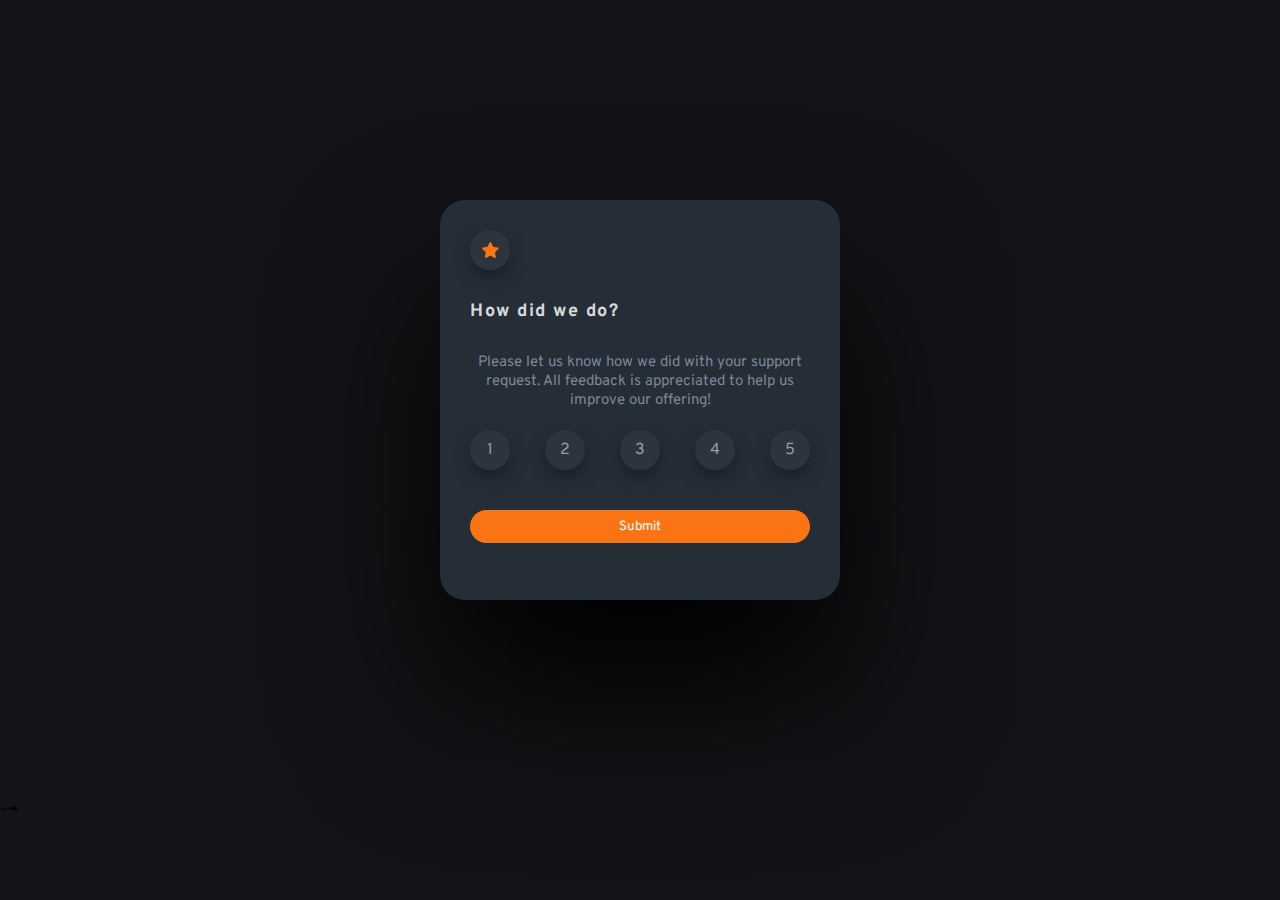
<file: index.html>
<!DOCTYPE html>
<html lang="en">
  <head>
    <meta charset="UTF-8" />
    <meta name="viewport" content="width=device-width, initial-scale=1.0" />
    <!-- displays site properly based on user's device -->
    <link rel="stylesheet" href="style.css" />
    <link
      rel="icon"
      type="image/png"
      sizes="32x32"
      href="./images/favicon-32x32.png"
    />
    <link rel="preconnect" href="https://fonts.googleapis.com" />
    <link rel="preconnect" href="https://fonts.gstatic.com" crossorigin />
    <link
      href="https://fonts.googleapis.com/css2?family=Overpass:wght@400;700&display=swap"
      rel="stylesheet"
    />
    <title>Frontend Mentor | Interactive rating component</title>
  </head>
  <body>
    <section>
      <!-- Rating state start -->
      <div class="review-card">
        <div class="inner-card">
          <!-- rating star  -->
          <div id="star" class="star-circle">
            <svg width="17" height="16" xmlns="http://www.w3.org/2000/svg">
              <path
                d="m9.067.43 1.99 4.031c.112.228.33.386.58.422l4.45.647a.772.772 0 0 1 .427 1.316l-3.22 3.138a.773.773 0 0 0-.222.683l.76 4.431a.772.772 0 0 1-1.12.813l-3.98-2.092a.773.773 0 0 0-.718 0l-3.98 2.092a.772.772 0 0 1-1.119-.813l.76-4.431a.77.77 0 0 0-.222-.683L.233 6.846A.772.772 0 0 1 .661 5.53l4.449-.647a.772.772 0 0 0 .58-.422L7.68.43a.774.774 0 0 1 1.387 0Z"
                fill="#FC7614"
              />
            </svg>
          </div>
          <p class="header">How did we do?</p>
          <p id="content">
            Please let us know how we did with your support request. All
            feedback is appreciated to help us improve our offering!
          </p>
          <div class="rating-option">
            <div class="circle">1</div>
            <div class="circle">2</div>
            <div class="circle">3</div>
            <div class="circle">4</div>
            <div class="circle">5</div>
          </div>
          <div class="submit-button"><button type="button">Submit</button></div>
        </div>
      </div>
      <!-- Rating state end -->

      <!-- Thank you state start -->
      <!-- <div class="thanks-card">
        <div class="inner-card"> -->
      <!-- thank you image start -->
      <!-- <img
            class="thanks-pic"
            src="./images/illustration-thank-you.svg"
            alt="thank-pic"
          />
          <div class="selected-option">
            You selected
            <span id="selected-rating">0</span> -->
      -->
      <!-- Add rating here
      <!-- out of 5
          </div>
          <p id="thanks-header">Thank you!</p>
          <p>
            We appreciate you taking the time to give a rating. If you ever need
            more support, don't hesitate to get in touch!
          </p>
        </div>
      </div> -->
    </section>
    <!-- Thank you state end -->

    <!-- <div class="attribution">
      Challenge by
      <a href="https://www.frontendmentor.io?ref=challenge" target="_blank"
        >Frontend Mentor</a
      >. Coded by <a href="https://linktr.ee/Chandan93">Chandan Keshari</a>.
    </div> -->
    <script src="script.js"></script>
  </body>
</html>
</file>
<file: style.css>
body{
    margin:0;
    padding:0;
    background: hsl(216, 12%, 8%);
    font-family: 'Overpass', sans-serif;
}

.review-card{
    /* display:none; */
    margin:200px auto;
    width:400px;
    height:400px;
    background-color:  hsl(213, 19%, 18%);
    border-radius: 25px;
    box-shadow: 0px 90px 160px 0 hsl(0, 0%, 0%) ;
}
.inner-card{
    padding:30px;
    
}
.star-circle,.circle{
    width:40px;
    height:40px;
    background-color:rgba(45, 53, 63, 0.867);
    border-radius: 50%;
    color:hsl(217, 12%, 63%);
    display:flex;
    flex-direction: row;
    justify-content: center;
    align-items: center;    
    box-shadow: 0 8px 16px 0 hsl(214, 21%, 13%);
}

.header{
    font-size: large;
    font-weight: 700;
    color:rgba(255, 255, 255, 0.838);
    letter-spacing: 1.5px;
    margin:30px 0px;
}
#content{
    margin:20px 0;
    font-size: 15px;
    text-align: center;
    color:hsl(216, 12%, 54%);
}
.rating-option{
    margin:10px 0;
    cursor: pointer;
    display: flex;
    flex-direction: row;
    justify-content: space-between;
}
.submit-button{
    text-align: center;
    margin:40px 0 0;
}
button{
    width:100%;
    border:none;
    cursor: pointer;
    color: white;
    font-family: 'Overpass', sans-serif;
    outline: none;
    border-radius: 20px;
    padding:8px 90px;
    background-color: hsl(25, 97%, 53%);
}
button:hover{
    box-shadow: 0 8px 16px 0px rgba(251, 116, 19,0.4);
}
.thanks-card {
    margin:200px auto;
    width:400px;
    height:400px;
    background-color:  hsl(213, 19%, 18%);
    border-radius: 25px;
    letter-spacing: 1.4px;
    box-shadow: 0px 90px 160px 0 hsl(0, 0%, 0%) ;
}
.thanks-pic{
    width:150px;
    height:100px;
    margin: 10px 0px 10px 90px;
}
#thanks-header{
    font-size: 25px;
    text-align: center;
    color:white;
    margin:30px auto 10px;
    font-weight: 600;
}
.selected-option{
    color:rgba(251, 116, 19,0.8);
    border-radius: 20px;
    background-color: rgba(59, 70, 84, 0.799);
    width:70%;
    text-align: center;
    margin:20px auto;
    box-shadow: 0 8px 16px 0 hsl(214, 21%, 13%);
    padding:8px 12px;
}
.thanks-card p{
    margin:20px 0;
    text-align: center;
    font-size: 15px;
    color:hsl(216, 12%, 54%);
}


.attribution {
    text-align: center;
    letter-spacing: 1.5px;
    word-spacing: 2px;
    margin-bottom: 20px;
    color: white;
  }
  .attribution a {
    color: coral;
    text-decoration: none;
  }
  .attribution a:hover {
    border-bottom: 2px solid white;
    padding:0px 4px;
    /* transition:all 0.04s 1s ease-in; */

    color: rgb(254, 65, 65);
  }
@media(max-width:950px){
    section{
        display: flex;
        flex-direction: column;
        justify-content: center;
        align-items: center;
    }
    .review-card{
        margin:200px auto;
        width:300px;
        height:350px;
        background-color:  hsl(213, 19%, 18%);
        border-radius: 25px;
        box-shadow: 0px 90px 160px 0 hsl(0, 0%, 0%) ;
    }
    .inner-card{
        padding:30px;
        
    }
    .star-circle,.circle{
        width:40px;
        height:40px;
        background-color:rgba(45, 53, 63, 0.867);
        border-radius: 50%;
        color:hsl(217, 12%, 63%);
        display:flex;
        flex-direction: row;
        justify-content: center;
        align-items: center;    
        box-shadow: 0 8px 16px 0 hsl(214, 21%, 13%);
    }
    
    .header{
        font-size: large;
        font-weight: 700;
        color:rgba(255, 255, 255, 0.838);
        letter-spacing: 1.5px;
        margin:20px 0px 10px;
    }
    #content{
        margin:10px 0 15px;
        font-size: 15px;
        text-align: center;
        color:hsl(216, 12%, 54%);
    }
    .rating-option{
        margin:5px 0 10px;
        cursor: pointer;
        display: flex;
        flex-direction: row;
        justify-content: space-between;
    }
    .submit-button{
        text-align: center;
        margin:20px 0 0;
    }
    button{
        width:100%;
        border:none;
        cursor: pointer;
        color: white;
        font-family: 'Overpass', sans-serif;
        outline: none;
        border-radius: 20px;
        padding:8px 90px;
        background-color: hsl(25, 97%, 53%);
    }
    button:hover{
        box-shadow: 0 8px 16px 0px rgba(251, 116, 19,0.4);
    }
    .thanks-card {
        margin:200px auto;
        width:300px;
        height:320px;
        background-color:  hsl(213, 19%, 18%);
        border-radius: 25px;
        letter-spacing: 1.4px;
        box-shadow: 0px 90px 160px 0 hsl(0, 0%, 0%) ;
    }
    .thanks-pic{
        width:120px;
        height:80px;
        margin: 0px 0px 10px 55px;
    }
    #thanks-header{
        font-size: 20px;
        text-align: center;
        color:white;
        margin:5px auto 10px;
        font-weight: 700;
    }
    .selected-option{
        color:rgba(251, 116, 19,0.8);
        border-radius: 20px;
        background-color: rgba(59, 70, 84, 0.799);
        /* width:60%; */
        text-align: center;
        margin:15px auto;
        box-shadow: 0 8px 16px 0 hsl(214, 21%, 13%);
        padding:8px 20px;
        font-size: 13px;
    }
    .thanks-card p{
        margin:15px 0;
        text-align: center;
        font-size: 12px;
        font-weight: 600;
        color:hsl(216, 12%, 54%);
    }
}

/* js works */
.back-change{
    background-color:hsl(25, 97%, 53%);
    color:white;
}
</file>
